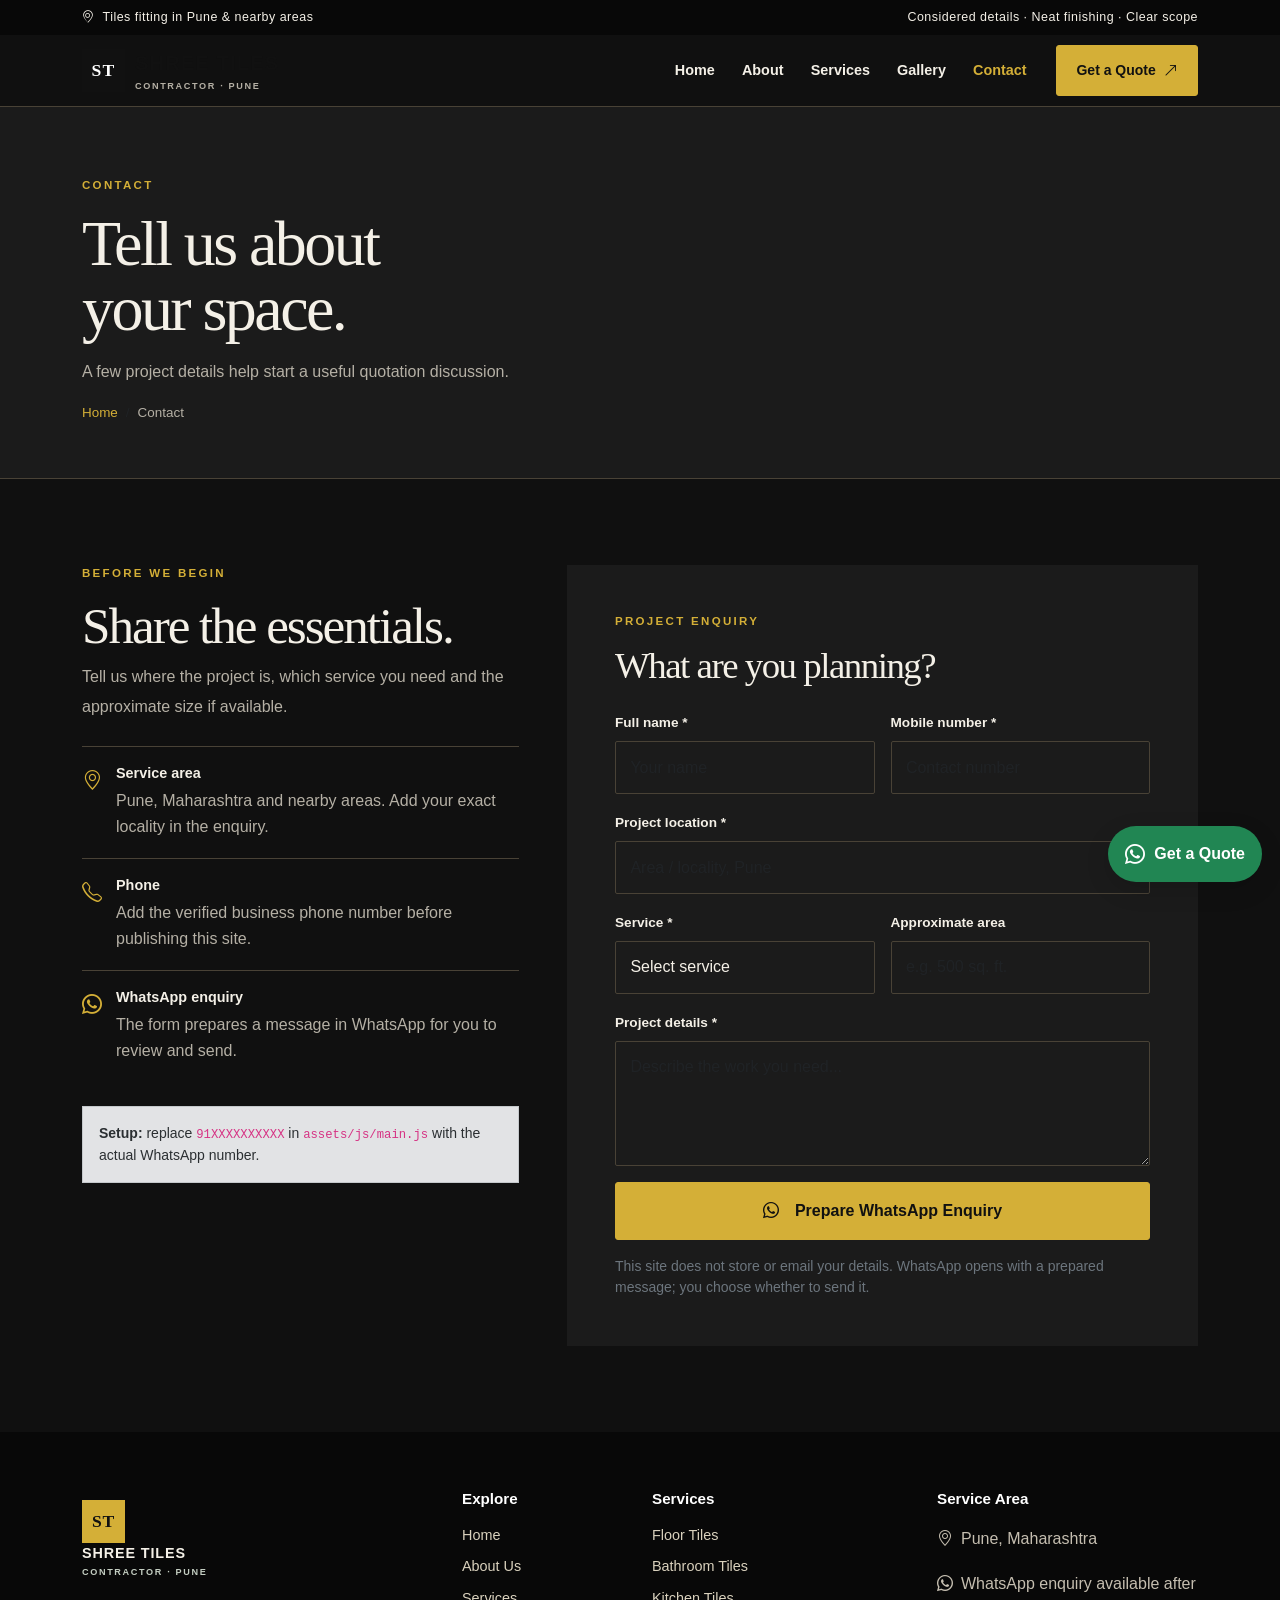
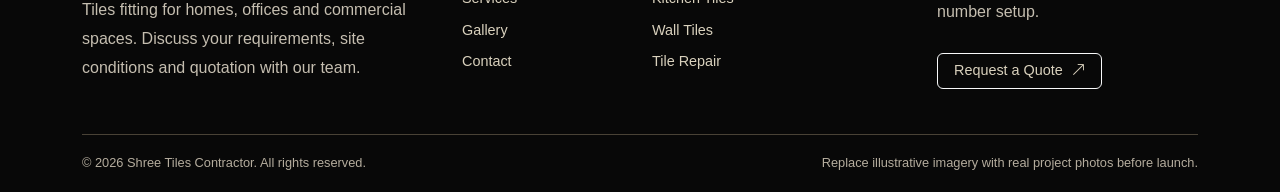
<file: contact.html>
<!doctype html><html lang="en"><head><title>Contact | Shree Tiles Contractor Pune</title><meta name="description" content="Contact Shree Tiles Contractor in Pune and prepare a WhatsApp enquiry for tile fitting."><meta charset="utf-8">
<meta name="viewport" content="width=device-width, initial-scale=1">
<meta name="theme-color" content="#111111">
<link rel="preconnect" href="https://cdn.jsdelivr.net">
<link href="https://cdn.jsdelivr.net/npm/bootstrap@5.3.3/dist/css/bootstrap.min.css" rel="stylesheet">
<link href="https://cdn.jsdelivr.net/npm/bootstrap-icons@1.11.3/font/bootstrap-icons.min.css" rel="stylesheet">
<link href="assets/css/style.css" rel="stylesheet"></head><body>
<div class="topbar py-2"><div class="container d-flex justify-content-between align-items-center"><span><i class="bi bi-geo-alt me-2"></i>Tiles fitting in Pune & nearby areas</span><span class="top-right">Considered details · Neat finishing · Clear scope</span></div></div>
<nav class="navbar navbar-expand-lg site-nav sticky-top"><div class="container">
<a class="navbar-brand" href="index.html"><span class="brand-box">ST</span><span>SHREE TILES<span class="brand-sub">CONTRACTOR · PUNE</span></span></a>
<button class="navbar-toggler" type="button" data-bs-toggle="collapse" data-bs-target="#mainNav" aria-controls="mainNav" aria-expanded="false" aria-label="Toggle navigation"><span class="navbar-toggler-icon"></span></button>
<div class="collapse navbar-collapse" id="mainNav"><ul class="navbar-nav ms-auto align-items-lg-center">
<li class="nav-item"><a class="nav-link" href="index.html">Home</a></li><li class="nav-item"><a class="nav-link" href="about.html">About</a></li><li class="nav-item"><a class="nav-link" href="services.html">Services</a></li><li class="nav-item"><a class="nav-link" href="projects.html">Gallery</a></li><li class="nav-item"><a class="nav-link" href="contact.html">Contact</a></li><li class="nav-item ms-lg-3 my-2 my-lg-0"><a class="btn btn-olive btn-sm" href="contact.html#enquiry">Get a Quote <i class="bi bi-arrow-up-right"></i></a></li>
</ul></div></div></nav>

<main><section class="page-head"><div class="container"><div class="kicker">Contact</div><h1 class="serif mt-3">Tell us about<br>your space.</h1><p class="intro mt-3">A few project details help start a useful quotation discussion.</p><nav aria-label="breadcrumb"><ol class="breadcrumb mb-0"><li class="breadcrumb-item"><a href="index.html">Home</a></li><li class="breadcrumb-item active">Contact</li></ol></nav></div></section>
<section class="section"><div class="container"><div class="row g-5"><div class="col-lg-5"><div class="kicker">Before we begin</div><h2 class="section-title serif mt-3">Share the essentials.</h2><p class="body-copy">Tell us where the project is, which service you need and the approximate size if available.</p>
<div class="contact-item mt-4"><i class="bi bi-geo-alt"></i><div><h3>Service area</h3><p>Pune, Maharashtra and nearby areas. Add your exact locality in the enquiry.</p></div></div>
<div class="contact-item"><i class="bi bi-telephone"></i><div><h3>Phone</h3><p>Add the verified business phone number before publishing this site.</p></div></div>
<div class="contact-item"><i class="bi bi-whatsapp"></i><div><h3>WhatsApp enquiry</h3><p>The form prepares a message in WhatsApp for you to review and send.</p></div></div>
<div class="alert alert-secondary rounded-0 small mt-4"><strong>Setup:</strong> replace <code>91XXXXXXXXXX</code> in <code>assets/js/main.js</code> with the actual WhatsApp number.</div>
</div><div class="col-lg-7" id="enquiry"><div class="p-4 p-md-5" style="background:var(--ivory)"><div class="kicker">Project enquiry</div><h2 class="section-title serif mt-3 mb-4" style="font-size:2.3rem">What are you planning?</h2>
<form class="whatsapp-enquiry-form needs-validation" novalidate><div class="row g-3">
<div class="col-md-6"><label for="name" class="form-label">Full name *</label><input id="name" name="name" class="form-control" required minlength="2" placeholder="Your name"><div class="invalid-feedback">Enter at least 2 characters.</div></div>
<div class="col-md-6"><label for="phone" class="form-label">Mobile number *</label><input id="phone" name="phone" class="form-control" required pattern="[0-9+ ()-]{10,18}" placeholder="Contact number"><div class="invalid-feedback">Enter a valid contact number.</div></div>
<div class="col-12"><label for="location" class="form-label">Project location *</label><input id="location" name="location" class="form-control" required placeholder="Area / locality, Pune"><div class="invalid-feedback">Enter the project location.</div></div>
<div class="col-md-6"><label for="service" class="form-label">Service *</label><select id="service" name="service" class="form-select" required><option value="" selected disabled>Select service</option><option>Floor Tiles Fitting</option><option>Bathroom Tiles</option><option>Kitchen Tiles</option><option>Wall Tiles</option><option>Vitrified / Large-format Tiles</option><option>Tile Repair / Replacement</option><option>Other</option></select><div class="invalid-feedback">Choose a service.</div></div>
<div class="col-md-6"><label for="area" class="form-label">Approximate area</label><input id="area" name="area" class="form-control" placeholder="e.g. 500 sq. ft."></div>
<div class="col-12"><label for="message" class="form-label">Project details *</label><textarea id="message" name="message" class="form-control" rows="4" required minlength="5" placeholder="Describe the work you need..."></textarea><div class="invalid-feedback">Add a few project details.</div></div>
<div class="col-12"><div class="setup-alert alert alert-warning d-none rounded-0" role="alert"></div><button type="submit" class="btn btn-olive w-100 py-3"><i class="bi bi-whatsapp me-2"></i>Prepare WhatsApp Enquiry</button><p class="small text-secondary mt-3 mb-0">This site does not store or email your details. WhatsApp opens with a prepared message; you choose whether to send it.</p></div>
</div></form></div></div></div></div></section></main>

<footer class="site-footer"><div class="container"><div class="row g-4">
<div class="col-lg-4"><a class="navbar-brand mb-3" href="index.html"><span class="brand-box" style="background:#d4af37;color:#111111">ST</span><span style="color:#f4f0e7">SHREE TILES<span class="brand-sub" style="color:#c4cec2">CONTRACTOR · PUNE</span></span></a><p>Tiles fitting for homes, offices and commercial spaces. Discuss your requirements, site conditions and quotation with our team.</p></div>
<div class="col-6 col-lg-2"><h3>Explore</h3><a href="index.html">Home</a><a href="about.html">About Us</a><a href="services.html">Services</a><a href="projects.html">Gallery</a><a href="contact.html">Contact</a></div>
<div class="col-6 col-lg-3"><h3>Services</h3><a href="services.html#floor">Floor Tiles</a><a href="services.html#bathroom">Bathroom Tiles</a><a href="services.html#kitchen">Kitchen Tiles</a><a href="services.html#wall">Wall Tiles</a><a href="services.html#repair">Tile Repair</a></div>
<div class="col-lg-3"><h3>Service Area</h3><p><i class="bi bi-geo-alt me-2"></i>Pune, Maharashtra</p><p><i class="bi bi-whatsapp me-2"></i>WhatsApp enquiry available after number setup.</p><a class="btn btn-outline-light d-inline-flex px-3" href="contact.html#enquiry">Request a Quote <i class="bi bi-arrow-up-right ms-2"></i></a></div>
</div><div class="footer-bottom d-flex flex-column flex-md-row justify-content-between gap-2"><span>© <span data-current-year></span> Shree Tiles Contractor. All rights reserved.</span><span>Replace illustrative imagery with real project photos before launch.</span></div></div></footer>
<a class="whatsapp-float" href="contact.html#enquiry" aria-label="Request a tiles fitting quote"><i class="bi bi-whatsapp fs-5"></i><span>Get a Quote</span></a>
<script src="https://cdn.jsdelivr.net/npm/bootstrap@5.3.3/dist/js/bootstrap.bundle.min.js"></script><script src="assets/js/main.js"></script>
</body></html>
</file>
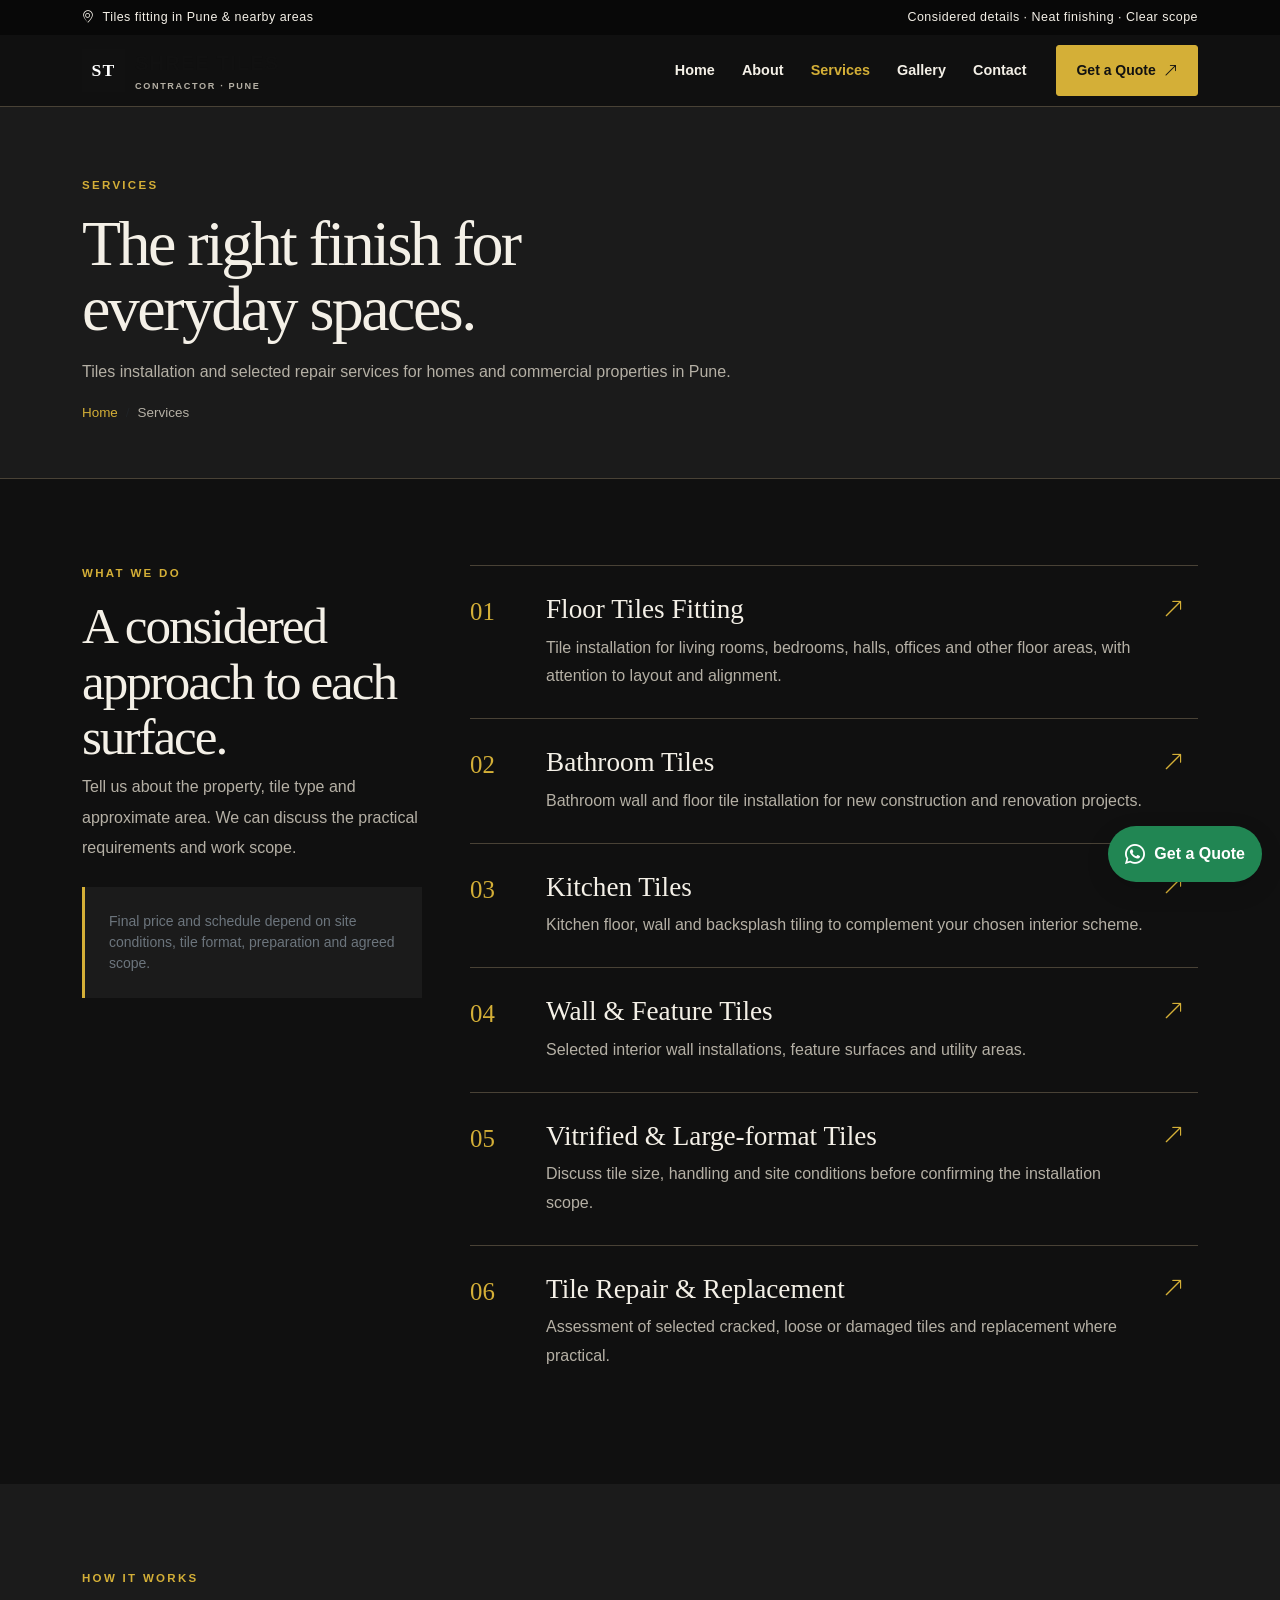
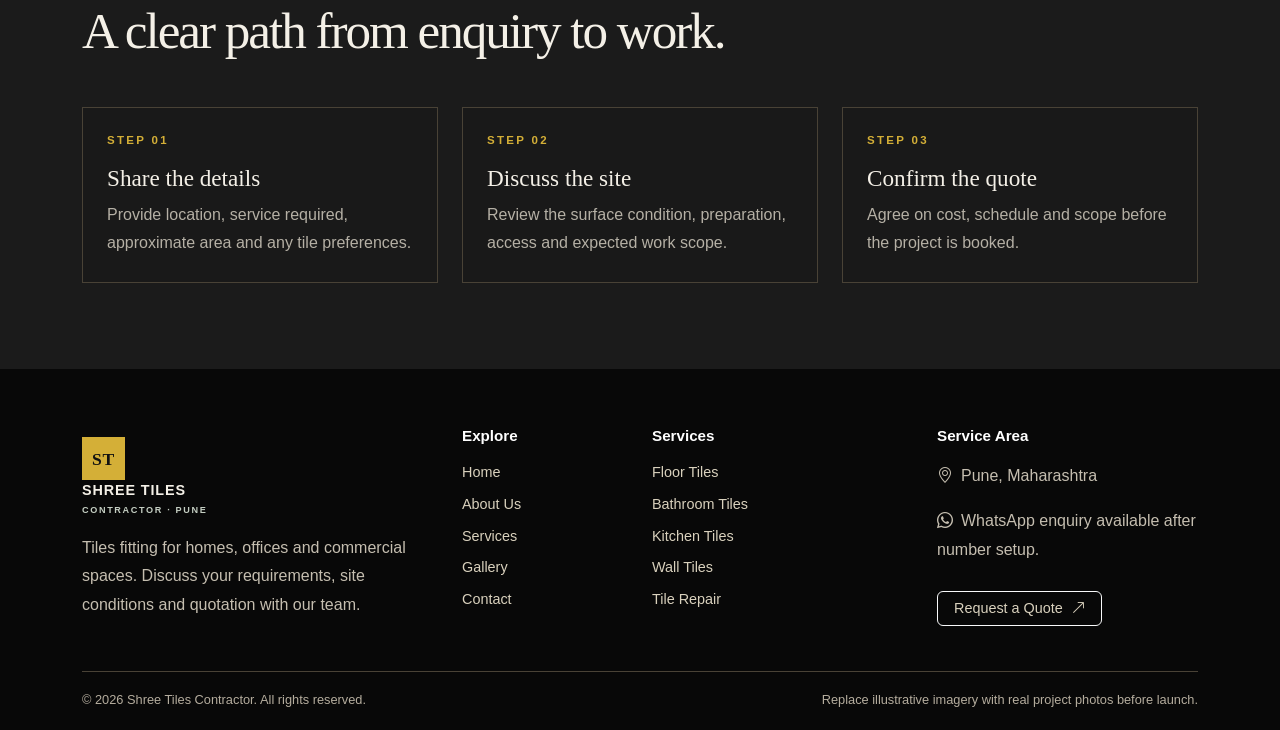
<file: services.html>
<!doctype html><html lang="en"><head><title>Services | Shree Tiles Contractor Pune</title><meta name="description" content="Tiles fitting, floor tiles, bathroom tiles, kitchen tiles, wall tiles and tile repair services in Pune."><meta charset="utf-8">
<meta name="viewport" content="width=device-width, initial-scale=1">
<meta name="theme-color" content="#111111">
<link rel="preconnect" href="https://cdn.jsdelivr.net">
<link href="https://cdn.jsdelivr.net/npm/bootstrap@5.3.3/dist/css/bootstrap.min.css" rel="stylesheet">
<link href="https://cdn.jsdelivr.net/npm/bootstrap-icons@1.11.3/font/bootstrap-icons.min.css" rel="stylesheet">
<link href="assets/css/style.css" rel="stylesheet"></head><body>
<div class="topbar py-2"><div class="container d-flex justify-content-between align-items-center"><span><i class="bi bi-geo-alt me-2"></i>Tiles fitting in Pune & nearby areas</span><span class="top-right">Considered details · Neat finishing · Clear scope</span></div></div>
<nav class="navbar navbar-expand-lg site-nav sticky-top"><div class="container">
<a class="navbar-brand" href="index.html"><span class="brand-box">ST</span><span>SHREE TILES<span class="brand-sub">CONTRACTOR · PUNE</span></span></a>
<button class="navbar-toggler" type="button" data-bs-toggle="collapse" data-bs-target="#mainNav" aria-controls="mainNav" aria-expanded="false" aria-label="Toggle navigation"><span class="navbar-toggler-icon"></span></button>
<div class="collapse navbar-collapse" id="mainNav"><ul class="navbar-nav ms-auto align-items-lg-center">
<li class="nav-item"><a class="nav-link" href="index.html">Home</a></li><li class="nav-item"><a class="nav-link" href="about.html">About</a></li><li class="nav-item"><a class="nav-link" href="services.html">Services</a></li><li class="nav-item"><a class="nav-link" href="projects.html">Gallery</a></li><li class="nav-item"><a class="nav-link" href="contact.html">Contact</a></li><li class="nav-item ms-lg-3 my-2 my-lg-0"><a class="btn btn-olive btn-sm" href="contact.html#enquiry">Get a Quote <i class="bi bi-arrow-up-right"></i></a></li>
</ul></div></div></nav>

<main><section class="page-head"><div class="container"><div class="kicker">Services</div><h1 class="serif mt-3">The right finish for<br>everyday spaces.</h1><p class="intro mt-3">Tiles installation and selected repair services for homes and commercial properties in Pune.</p><nav aria-label="breadcrumb"><ol class="breadcrumb mb-0"><li class="breadcrumb-item"><a href="index.html">Home</a></li><li class="breadcrumb-item active">Services</li></ol></nav></div></section>
<section class="section"><div class="container"><div class="row g-5"><div class="col-lg-4"><div class="kicker">What we do</div><h2 class="section-title serif mt-3">A considered approach to each surface.</h2><p class="body-copy">Tell us about the property, tile type and approximate area. We can discuss the practical requirements and work scope.</p><div class="mt-4 p-4" style="background:#1b1b1b;border-left:3px solid var(--clay)"><p class="small mb-0 text-secondary">Final price and schedule depend on site conditions, tile format, preparation and agreed scope.</p></div></div><div class="col-lg-8">
<div class="service-line" id="floor"><div class="num">01</div><div><h3>Floor Tiles Fitting</h3><p>Tile installation for living rooms, bedrooms, halls, offices and other floor areas, with attention to layout and alignment.</p></div><a href="contact.html#enquiry" aria-label="Enquire about floor tiles"><i class="bi bi-arrow-up-right"></i></a></div>
<div class="service-line" id="bathroom"><div class="num">02</div><div><h3>Bathroom Tiles</h3><p>Bathroom wall and floor tile installation for new construction and renovation projects.</p></div><a href="contact.html#enquiry" aria-label="Enquire about bathroom tiles"><i class="bi bi-arrow-up-right"></i></a></div>
<div class="service-line" id="kitchen"><div class="num">03</div><div><h3>Kitchen Tiles</h3><p>Kitchen floor, wall and backsplash tiling to complement your chosen interior scheme.</p></div><a href="contact.html#enquiry" aria-label="Enquire about kitchen tiles"><i class="bi bi-arrow-up-right"></i></a></div>
<div class="service-line" id="wall"><div class="num">04</div><div><h3>Wall & Feature Tiles</h3><p>Selected interior wall installations, feature surfaces and utility areas.</p></div><a href="contact.html#enquiry" aria-label="Enquire about wall tiles"><i class="bi bi-arrow-up-right"></i></a></div>
<div class="service-line" id="large"><div class="num">05</div><div><h3>Vitrified & Large-format Tiles</h3><p>Discuss tile size, handling and site conditions before confirming the installation scope.</p></div><a href="contact.html#enquiry" aria-label="Enquire about large format tiles"><i class="bi bi-arrow-up-right"></i></a></div>
<div class="service-line" id="repair"><div class="num">06</div><div><h3>Tile Repair & Replacement</h3><p>Assessment of selected cracked, loose or damaged tiles and replacement where practical.</p></div><a href="contact.html#enquiry" aria-label="Enquire about tile repair"><i class="bi bi-arrow-up-right"></i></a></div>
</div></div></div></section>
<section class="section section-ivory"><div class="container"><div class="kicker">How it works</div><h2 class="section-title serif mt-3 mb-5">A clear path from enquiry to work.</h2><div class="row g-4"><div class="col-md-4"><div class="feature-card p-4"><div class="kicker">Step 01</div><h3 class="mt-3">Share the details</h3><p class="mb-0">Provide location, service required, approximate area and any tile preferences.</p></div></div><div class="col-md-4"><div class="feature-card p-4"><div class="kicker">Step 02</div><h3 class="mt-3">Discuss the site</h3><p class="mb-0">Review the surface condition, preparation, access and expected work scope.</p></div></div><div class="col-md-4"><div class="feature-card p-4"><div class="kicker">Step 03</div><h3 class="mt-3">Confirm the quote</h3><p class="mb-0">Agree on cost, schedule and scope before the project is booked.</p></div></div></div></div></section></main>

<footer class="site-footer"><div class="container"><div class="row g-4">
<div class="col-lg-4"><a class="navbar-brand mb-3" href="index.html"><span class="brand-box" style="background:#d4af37;color:#111111">ST</span><span style="color:#f4f0e7">SHREE TILES<span class="brand-sub" style="color:#c4cec2">CONTRACTOR · PUNE</span></span></a><p>Tiles fitting for homes, offices and commercial spaces. Discuss your requirements, site conditions and quotation with our team.</p></div>
<div class="col-6 col-lg-2"><h3>Explore</h3><a href="index.html">Home</a><a href="about.html">About Us</a><a href="services.html">Services</a><a href="projects.html">Gallery</a><a href="contact.html">Contact</a></div>
<div class="col-6 col-lg-3"><h3>Services</h3><a href="services.html#floor">Floor Tiles</a><a href="services.html#bathroom">Bathroom Tiles</a><a href="services.html#kitchen">Kitchen Tiles</a><a href="services.html#wall">Wall Tiles</a><a href="services.html#repair">Tile Repair</a></div>
<div class="col-lg-3"><h3>Service Area</h3><p><i class="bi bi-geo-alt me-2"></i>Pune, Maharashtra</p><p><i class="bi bi-whatsapp me-2"></i>WhatsApp enquiry available after number setup.</p><a class="btn btn-outline-light d-inline-flex px-3" href="contact.html#enquiry">Request a Quote <i class="bi bi-arrow-up-right ms-2"></i></a></div>
</div><div class="footer-bottom d-flex flex-column flex-md-row justify-content-between gap-2"><span>© <span data-current-year></span> Shree Tiles Contractor. All rights reserved.</span><span>Replace illustrative imagery with real project photos before launch.</span></div></div></footer>
<a class="whatsapp-float" href="contact.html#enquiry" aria-label="Request a tiles fitting quote"><i class="bi bi-whatsapp fs-5"></i><span>Get a Quote</span></a>
<script src="https://cdn.jsdelivr.net/npm/bootstrap@5.3.3/dist/js/bootstrap.bundle.min.js"></script><script src="assets/js/main.js"></script>
</body></html>
</file>
<file: assets/css/style.css>
:root{--olive:#111111;--olive2:#292929;--clay:#d4af37;--ivory:#1b1b1b;--paper:#101010;--sand:#24211a;--ink:#f4f0e7;--muted:#b5b0a5;--line:#494236}
*{box-sizing:border-box}html{scroll-behavior:smooth}body{font-family:"DM Sans","Segoe UI",Arial,sans-serif;background:var(--paper);color:var(--ink)}a{text-decoration:none}img{max-width:100%}
.topbar{background:#080808;color:#f4f0e7;font-size:.78rem;letter-spacing:.04em}.topbar a{color:#f0c4ae}
.site-nav{background:#101010;border-bottom:1px solid var(--line)}.navbar-brand{display:flex;align-items:center;gap:10px;color:var(--olive)!important;font-weight:900;letter-spacing:.06em}.brand-box{width:43px;height:43px;display:grid;place-items:center;background:var(--olive);color:#fff;font-family:Georgia,serif;font-size:1.1rem}.brand-sub{display:block;font-size:.57rem;letter-spacing:.18em;color:var(--muted);margin-top:2px}.navbar .nav-link{font-size:.9rem;color:#f4f0e7;font-weight:700;padding:.85rem .85rem!important}.navbar .nav-link:hover,.navbar .nav-link.active{color:var(--clay)}
.btn-olive,.btn-outline-olive{display:inline-flex;align-items:center;justify-content:center;gap:.5rem;padding:.85rem 1.2rem;border-radius:3px;font-weight:800}.btn-olive{background:#d4af37;border:1px solid #d4af37;color:#111}.btn-olive:hover{background:#efd36c;border-color:#efd36c;color:#111}.btn-outline-olive{border:1px solid var(--clay);color:var(--clay)}.btn-outline-olive:hover{background:var(--clay);color:#111}
.kicker{font-size:.72rem;text-transform:uppercase;letter-spacing:.2em;font-weight:900;color:var(--clay)}.serif{font-family:Georgia,"Times New Roman",serif;font-weight:500;letter-spacing:-.04em}.hero{padding:38px 0 75px}.hero-grid{display:grid;grid-template-columns:1.05fr .95fr;min-height:590px;background:#1b1b1b}.hero-copy{padding:clamp(30px,5vw,76px);display:flex;flex-direction:column;justify-content:center;align-items:flex-start}.hero h1{font-size:clamp(2.8rem,6vw,5.6rem);line-height:.98}.hero-copy p{max-width:500px;color:var(--muted);line-height:1.9}.hero-visual{position:relative;min-height:400px}.hero-visual img{width:100%;height:100%;min-height:400px;object-fit:cover}.hero-stamp{position:absolute;left:-24px;bottom:30px;background:var(--clay);color:#fff;padding:19px 22px;font-family:Georgia,serif;font-style:italic;font-size:1.1rem;max-width:200px}
.page-head{padding:70px 0 55px;background:#1b1b1b;border-bottom:1px solid var(--line)}.page-head h1{font-size:clamp(2.7rem,5vw,4.8rem);line-height:1.02}.page-head .intro{max-width:650px;color:var(--muted);line-height:1.85}.breadcrumb{font-size:.84rem}.breadcrumb a{color:var(--clay)}.breadcrumb-item.active{color:var(--muted)}
.section{padding:86px 0}.section-ivory{background:var(--ivory)}.section-olive{background:#080808;color:#f4f0e7}.section-olive .body-copy{color:#c7c1b4}.section-title{font-size:clamp(2rem,4vw,3.6rem);line-height:1.08}.body-copy{color:var(--muted);line-height:1.9}.split-photo{width:100%;height:100%;min-height:430px;object-fit:cover}.photo-stack{display:grid;grid-template-columns:1fr 1fr;gap:13px}.photo-stack img{height:230px;width:100%;object-fit:cover}.photo-stack img:first-child{grid-row:span 2;height:473px}
.value-strip{border-top:1px solid var(--line);border-bottom:1px solid var(--line);padding:22px 0}.value-item{display:flex;gap:12px;align-items:center;font-weight:800;font-size:.88rem}.value-item i{color:var(--clay);font-size:1.2rem}
.service-line{display:grid;grid-template-columns:58px 1fr 35px;gap:18px;padding:27px 0;border-top:1px solid var(--line);align-items:start}.service-line .num{font-family:Georgia,serif;font-size:1.55rem;color:var(--clay)}.service-line h3{font-family:Georgia,serif;font-weight:500;font-size:1.7rem}.service-line p{color:var(--muted);line-height:1.8;margin:0}.service-line>a{color:var(--clay);font-size:1.3rem}
.feature-card{height:100%;background:#191919;border:1px solid var(--line)}.feature-card img{height:220px;width:100%;object-fit:cover}.feature-card-body{padding:24px}.feature-card h3{font-family:Georgia,serif;font-size:1.45rem;font-weight:500}.feature-card p{color:var(--muted);line-height:1.8}
.gallery-head{display:flex;align-items:end;justify-content:space-between;gap:22px;flex-wrap:wrap;margin-bottom:30px}.filters{display:flex;flex-wrap:wrap;gap:7px}.filter-btn{border:1px solid var(--line);background:transparent;color:var(--ink);padding:.62rem .9rem;font-size:.82rem;font-weight:800}.filter-btn.active,.filter-btn:hover{background:var(--olive);border-color:var(--olive);color:#fff}
.gallery-grid{display:grid;grid-template-columns:repeat(12,1fr);gap:20px}.gallery-item{grid-column:span 4;min-width:0}.gallery-item:nth-child(4n+1){grid-column:span 7}.gallery-item:nth-child(4n+2){grid-column:span 5}.gallery-item.d-none{display:none!important}.gallery-image{overflow:hidden;background:var(--sand)}.gallery-image img{width:100%;height:300px;display:block;object-fit:cover;transition:transform .5s}.gallery-item:nth-child(4n+1) .gallery-image img,.gallery-item:nth-child(4n+2) .gallery-image img{height:365px}.gallery-image:hover img{transform:scale(1.045)}.gallery-caption{display:flex;justify-content:space-between;gap:12px;padding:14px 0 5px}.gallery-caption h3{font-family:Georgia,serif;font-weight:500;font-size:1.25rem;margin:0}.gallery-caption span{color:var(--clay);text-transform:uppercase;font-size:.65rem;letter-spacing:.13em;font-weight:900;padding-top:5px;white-space:nowrap}
.step-card{border:1px solid #697667;padding:26px;height:100%}.step-card .step{font-family:Georgia,serif;font-size:2rem;color:#efbda7}.step-card h3{font-family:Georgia,serif;font-size:1.45rem;font-weight:500;margin:15px 0 9px}.step-card p{color:#d9dfd5;line-height:1.8;margin:0}
.cta-panel{background:var(--sand);padding:48px}.contact-item{display:flex;gap:14px;padding:18px 0;border-top:1px solid var(--line)}.contact-item i{font-size:1.25rem;color:var(--clay)}.contact-item h3{font-size:.9rem;font-weight:900;margin-bottom:5px}.contact-item p{margin:0;color:var(--muted);line-height:1.65}
.form-label{font-size:.85rem;font-weight:800}.form-control,.form-select{border:1px solid var(--line);border-radius:2px;padding:.83rem .9rem;background:#1b1b1b;color:#f4f0e7}.form-control:focus,.form-select:focus{border-color:var(--clay);box-shadow:0 0 0 .2rem #d4af3722}
.site-footer{background:#080808;color:#d9d1bd;padding:58px 0 20px}.site-footer h3{color:#fff;font-size:.95rem;font-weight:900;margin-bottom:17px}.site-footer p{color:#c5beb0;line-height:1.8}.site-footer a{display:block;color:#d9d1bd;font-size:.9rem;margin:10px 0}.site-footer a:hover{color:#d4af37}.footer-bottom{border-top:1px solid #494236;padding-top:18px;margin-top:35px;color:#b5ad9e;font-size:.8rem}
.whatsapp-float{position:fixed;right:18px;bottom:18px;z-index:1030;background:#218653;color:white;padding:13px 17px;border-radius:40px;display:flex;align-items:center;gap:9px;font-weight:800;box-shadow:0 8px 25px #0002}.whatsapp-float:hover{background:#176e41;color:white}
@media(max-width:991.98px){.hero-grid{grid-template-columns:1fr}.hero-visual{min-height:350px}.hero-visual img{min-height:350px;max-height:480px}.gallery-item,.gallery-item:nth-child(4n+1),.gallery-item:nth-child(4n+2){grid-column:span 6}.gallery-image img,.gallery-item:nth-child(4n+1) .gallery-image img,.gallery-item:nth-child(4n+2) .gallery-image img{height:300px}}
@media(max-width:575.98px){.topbar .top-right{display:none}.hero{padding:20px 0 45px}.hero-copy{padding:30px 24px 38px}.hero-visual,.hero-visual img{min-height:280px}.hero-stamp{left:12px;bottom:12px}.section{padding:62px 0}.page-head{padding:54px 0 42px}.photo-stack{gap:8px}.photo-stack img{height:175px}.photo-stack img:first-child{height:358px}.service-line{grid-template-columns:40px 1fr;gap:12px}.service-line>a{display:none}.gallery-grid{gap:20px}.gallery-item,.gallery-item:nth-child(4n+1),.gallery-item:nth-child(4n+2){grid-column:span 12}.gallery-image img,.gallery-item:nth-child(4n+1) .gallery-image img,.gallery-item:nth-child(4n+2) .gallery-image img{height:270px}.cta-panel{padding:28px 23px}}
</file>
